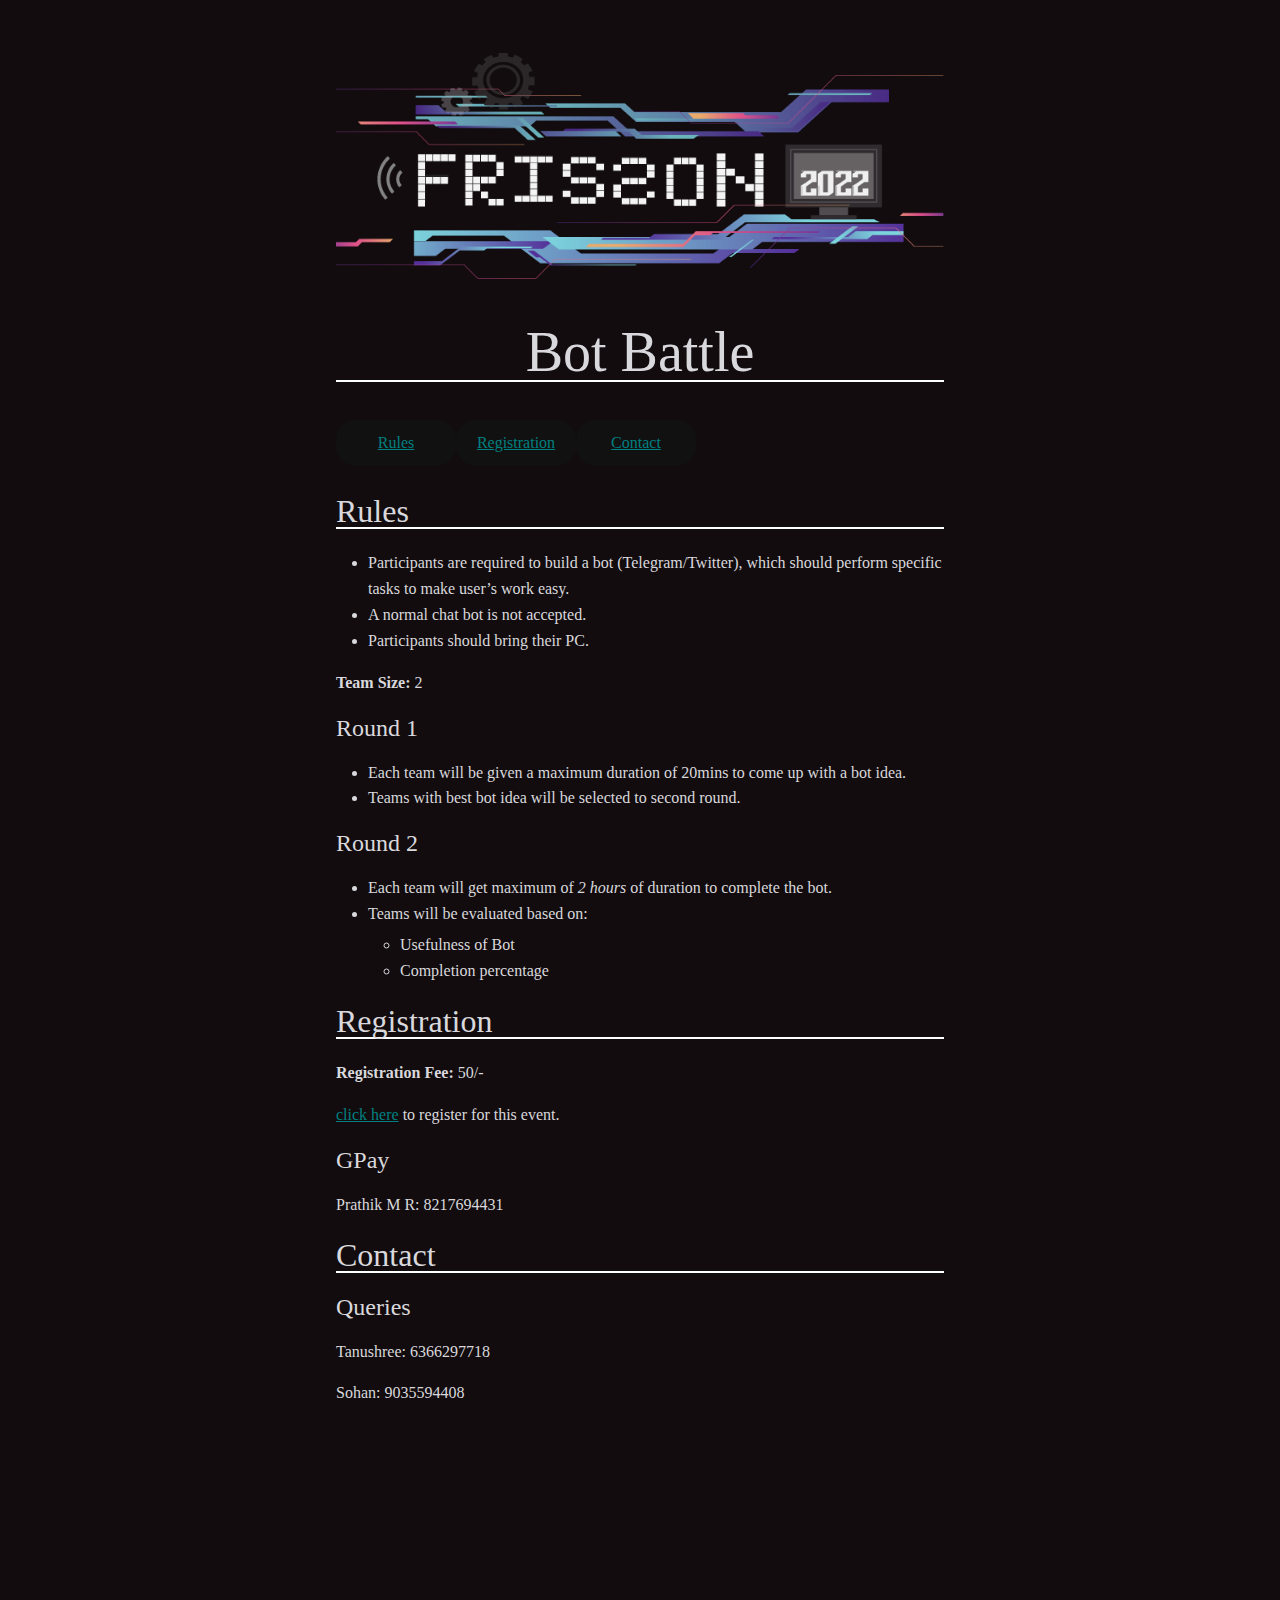
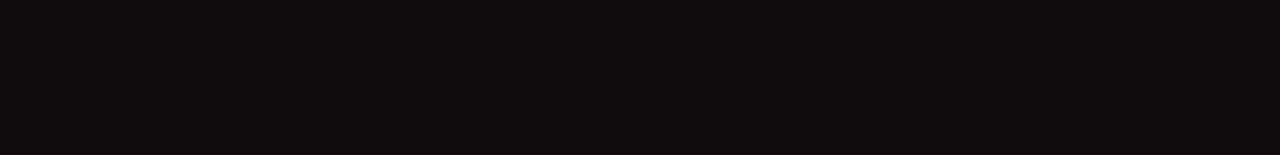
<file: botfather.html>
<!DOCTYPE html>
<html xmlns="http://www.w3.org/1999/xhtml" lang="" xml:lang="">
<head>
  <meta charset="utf-8" />
  <meta name="generator" content="pandoc" />
  <meta name="viewport" content="width=device-width, initial-scale=1.0, user-scalable=yes" />
  <title>Bot Battle</title>
  <style>
    code{white-space: pre-wrap;}
    span.smallcaps{font-variant: small-caps;}
    span.underline{text-decoration: underline;}
    div.column{display: inline-block; vertical-align: top; width: 50%;}
    div.hanging-indent{margin-left: 1.5em; text-indent: -1.5em;}
    ul.task-list{list-style: none;}
    .display.math{display: block; text-align: center; margin: 0.5rem auto;}
  </style>
  <link rel="stylesheet" href="style.css" />
  
  <!--[if lt IE 9]>
    <script src="//cdnjs.cloudflare.com/ajax/libs/html5shiv/3.7.3/html5shiv-printshiv.min.js"></script>
  <![endif]-->
</head>
<body>
<header id="title-block-header">
<img class="ifrisson" src="ff4.png" alt="frisson logo">
<h1 class="title">Bot Battle</h1>
</header>
<nav id="TOC" role="doc-toc">
<ul>
<li><a href="#rules" id="toc-rules">Rules</a>
<ul>
<li><a href="#round-1" id="toc-round-1">Round 1</a></li>
<li><a href="#round-2" id="toc-round-2">Round 2</a></li>
</ul></li>
<li><a href="#registration" id="toc-registration">Registration</a>
<ul>
<li><a href="#gpay" id="toc-gpay">GPay</a></li>
</ul></li>
<li><a href="#contact" id="toc-contact">Contact</a>
<ul>
<li><a href="#queries" id="toc-queries">Queries</a></li>
</ul></li>
</ul>
</nav>
<h1 id="rules">Rules</h1>
<ul>
<li>Participants are required to build a bot (Telegram/Twitter), which
should perform specific tasks to make user’s work easy.</li>
<li>A normal chat bot is not accepted.</li>
<li>Participants should bring their PC.</li>
</ul>
<p><strong>Team Size:</strong> 2</p>
<h2 id="round-1">Round 1</h2>
<ul>
<li>Each team will be given a maximum duration of 20mins to come up with
a bot idea.</li>
<li>Teams with best bot idea will be selected to second round.</li>
</ul>
<h2 id="round-2">Round 2</h2>
<ul>
<li>Each team will get maximum of <em>2 hours</em> of duration to
complete the bot.</li>
<li>Teams will be evaluated based on:
<ul>
<li>Usefulness of Bot</li>
<li>Completion percentage</li>
</ul></li>
</ul>
<h1 id="registration">Registration</h1>
<p><strong>Registration Fee:</strong> 50/-</p>
<p><a
href="https://docs.google.com/forms/d/1Tvl_H0wyF1gyoJTasoBa4IK9Eft-YXL8dRPvImqr6ws/edit?usp=drivesdk">click
here</a> to register for this event.</p>
<h2 id="gpay">GPay</h2>
<p>Prathik M R: 8217694431</p>
<h1 id="contact">Contact</h1>
<h2 id="queries">Queries</h2>
<p>Tanushree: 6366297718</p>
<p>Sohan: 9035594408</p>
</body>
</html>
</file>
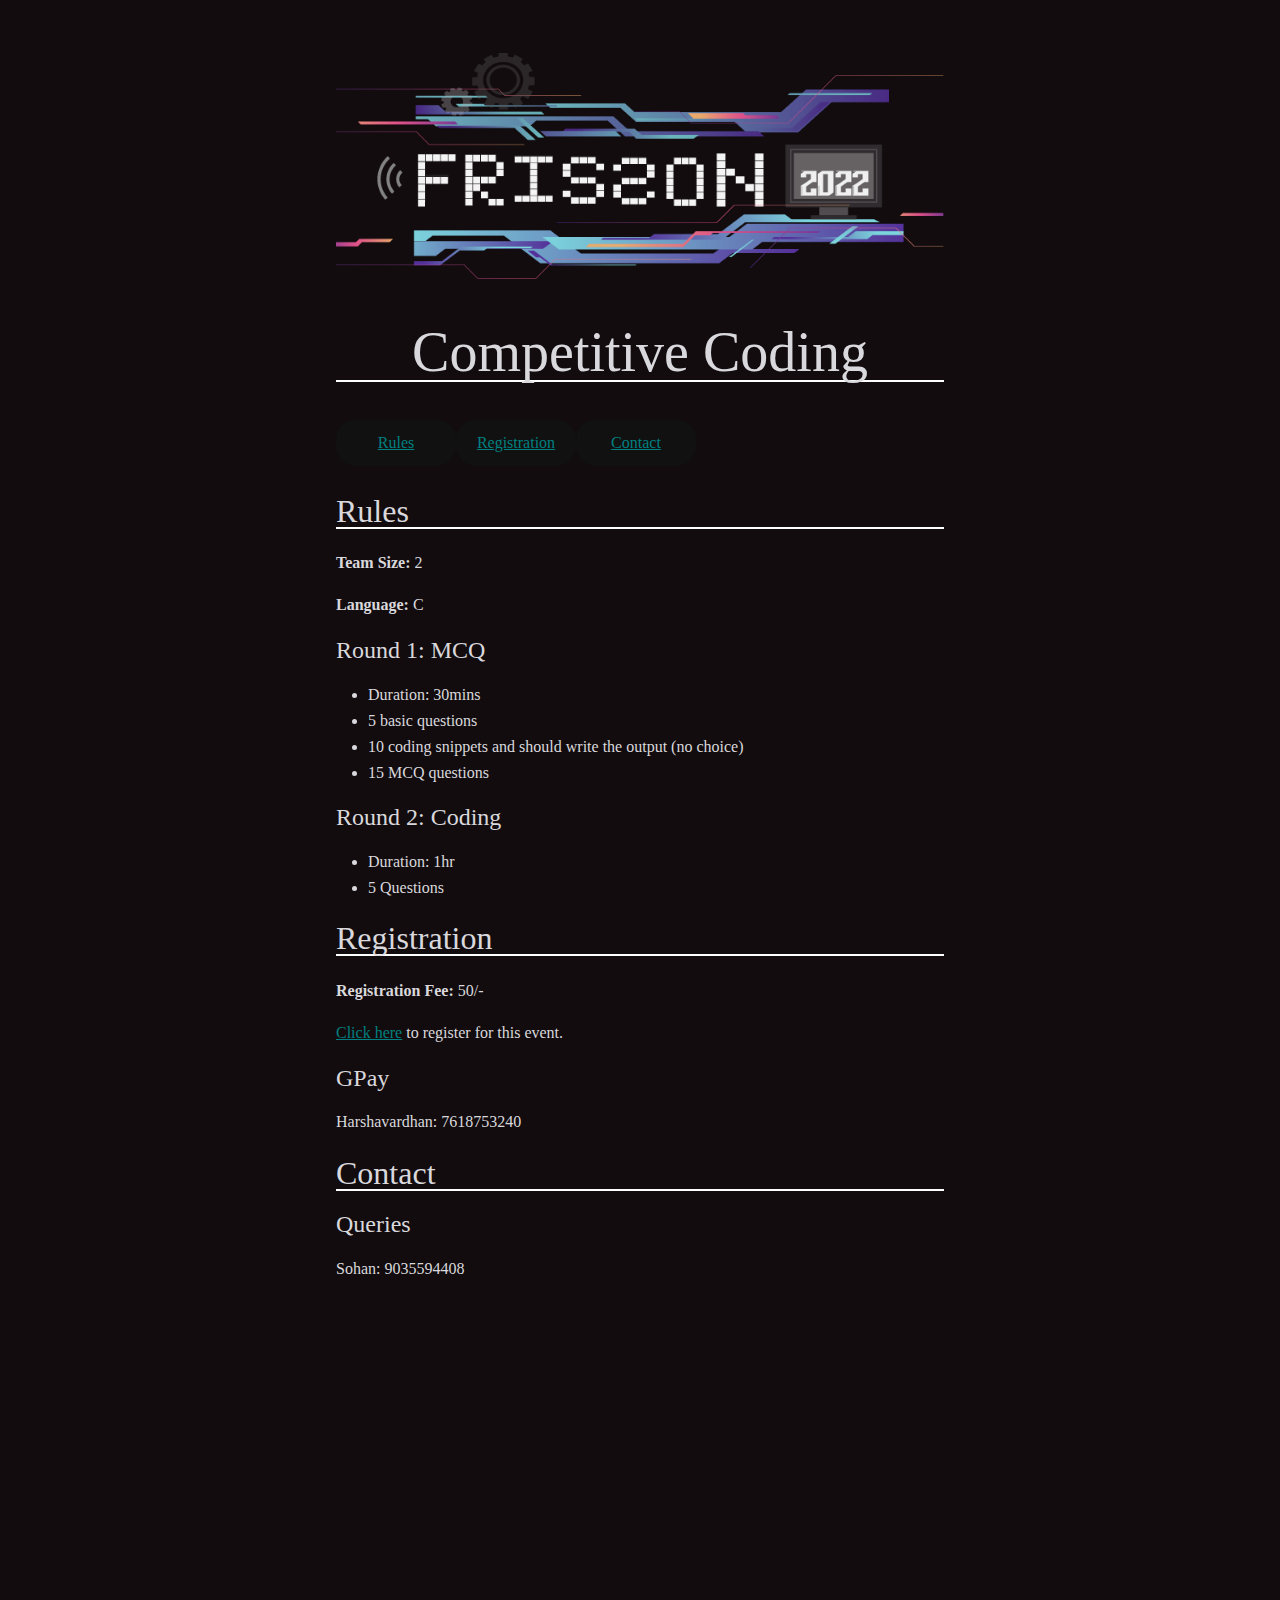
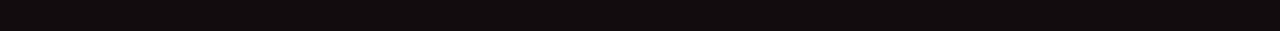
<file: competitive.html>
<!DOCTYPE html>
<html xmlns="http://www.w3.org/1999/xhtml" lang="" xml:lang="">
<head>
  <meta charset="utf-8" />
  <meta name="generator" content="pandoc" />
  <meta name="viewport" content="width=device-width, initial-scale=1.0, user-scalable=yes" />
  <title>Competitive Coding</title>
  <style>
    code{white-space: pre-wrap;}
    span.smallcaps{font-variant: small-caps;}
    span.underline{text-decoration: underline;}
    div.column{display: inline-block; vertical-align: top; width: 50%;}
    div.hanging-indent{margin-left: 1.5em; text-indent: -1.5em;}
    ul.task-list{list-style: none;}
    .display.math{display: block; text-align: center; margin: 0.5rem auto;}
  </style>
  <link rel="stylesheet" href="style.css" />
  
  <!--[if lt IE 9]>
    <script src="//cdnjs.cloudflare.com/ajax/libs/html5shiv/3.7.3/html5shiv-printshiv.min.js"></script>
  <![endif]-->
</head>
<body>
<header id="title-block-header">
<img class="ifrisson" src="ff4.png" alt="frisson logo">
<h1 class="title">Competitive Coding</h1>
</header>
<nav id="TOC" role="doc-toc">
<ul>
<li><a href="#rules" id="toc-rules">Rules</a>
<ul>
<li><a href="#round-1-mcq" id="toc-round-1-mcq">Round 1: MCQ</a></li>
<li><a href="#round-2-coding" id="toc-round-2-coding">Round 2:
Coding</a></li>
</ul></li>
<li><a href="#registration" id="toc-registration">Registration</a>
<ul>
<li><a href="#gpay" id="toc-gpay">GPay</a></li>
</ul></li>
<li><a href="#contact" id="toc-contact">Contact</a>
<ul>
<li><a href="#queries" id="toc-queries">Queries</a></li>
</ul></li>
</ul>
</nav>
<h1 id="rules">Rules</h1>
<p><strong>Team Size:</strong> 2</p>
<p><strong>Language:</strong> C</p>
<h2 id="round-1-mcq">Round 1: MCQ</h2>
<ul>
<li>Duration: 30mins</li>
<li>5 basic questions</li>
<li>10 coding snippets and should write the output (no choice)</li>
<li>15 MCQ questions</li>
</ul>
<h2 id="round-2-coding">Round 2: Coding</h2>
<ul>
<li>Duration: 1hr</li>
<li>5 Questions</li>
</ul>
<h1 id="registration">Registration</h1>
<p><strong>Registration Fee:</strong> 50/-</p>
<p><a href="https://forms.gle/pTQuBAjg9bE2SGv39">Click here</a> to
register for this event.</p>
<h2 id="gpay">GPay</h2>
<p>Harshavardhan: 7618753240</p>
<h1 id="contact">Contact</h1>
<h2 id="queries">Queries</h2>
<p>Sohan: 9035594408</p>
</body>
</html>
</file>
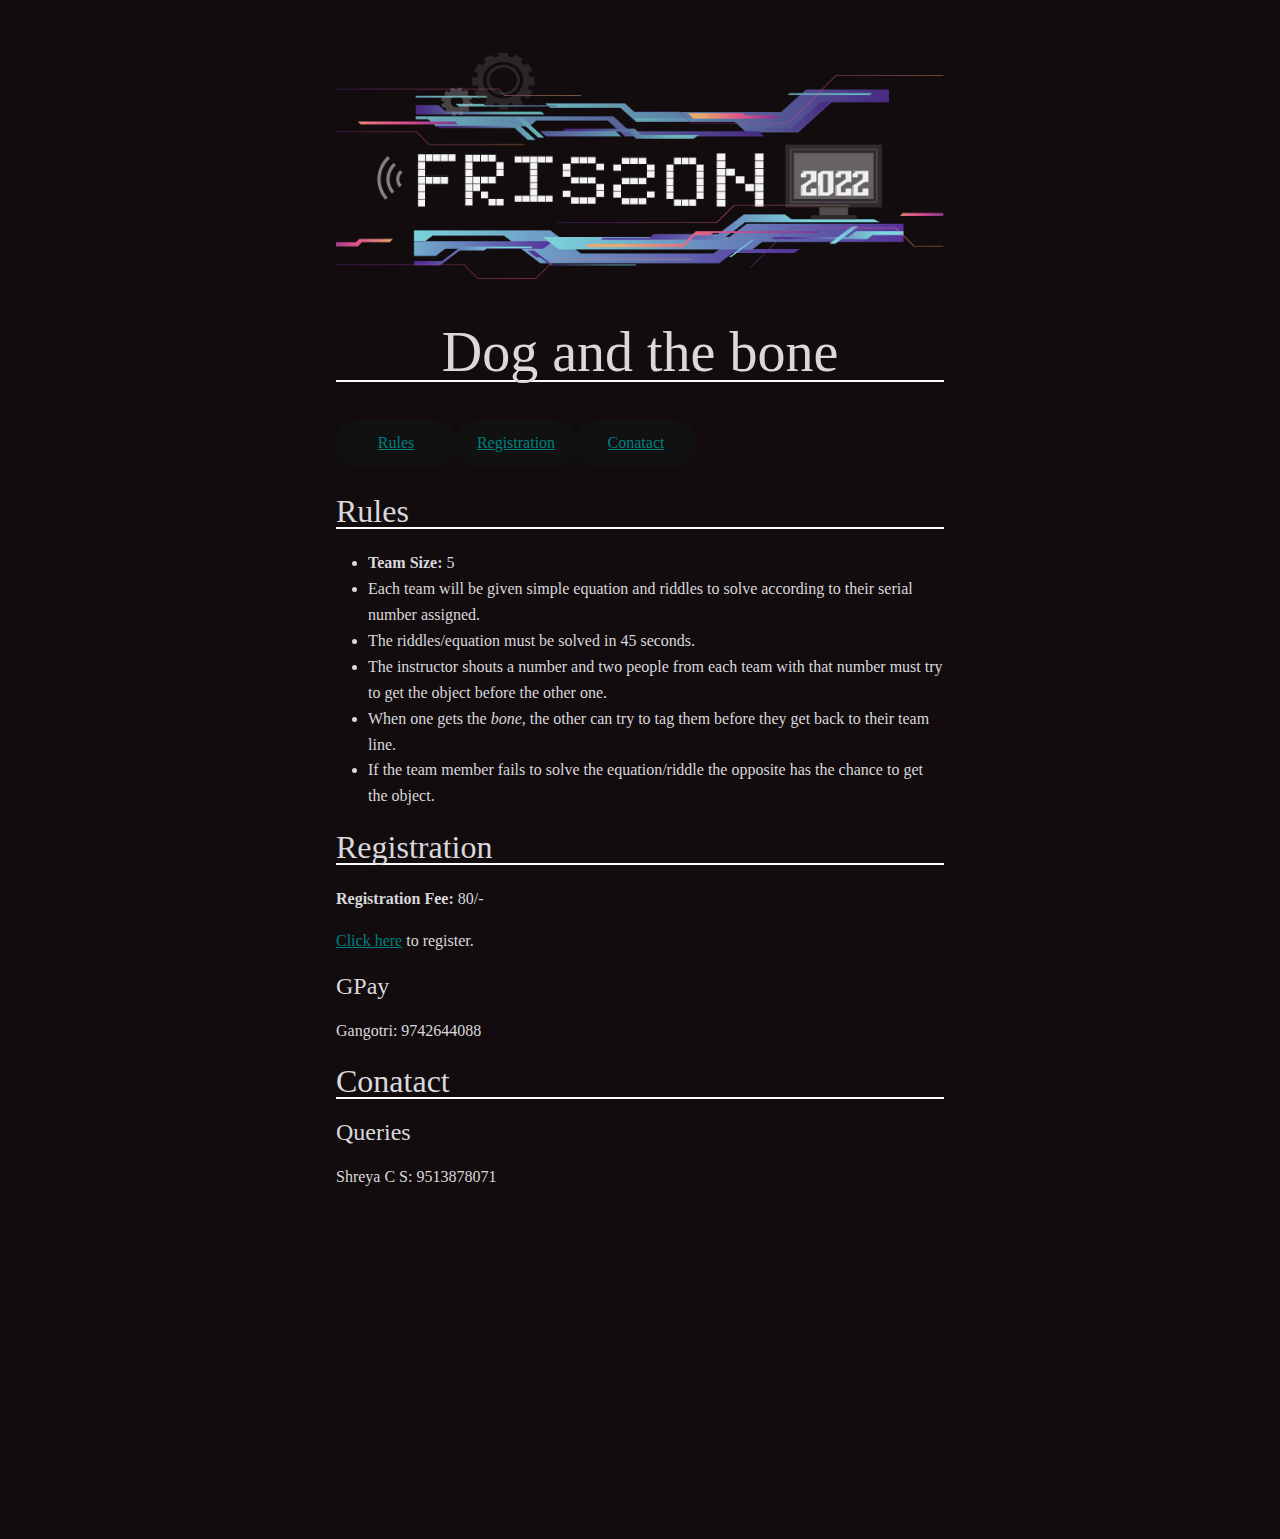
<file: dog.html>
<!DOCTYPE html>
<html xmlns="http://www.w3.org/1999/xhtml" lang="" xml:lang="">
<head>
  <meta charset="utf-8" />
  <meta name="generator" content="pandoc" />
  <meta name="viewport" content="width=device-width, initial-scale=1.0, user-scalable=yes" />
  <title>Dog and the bone</title>
  <style>
    code{white-space: pre-wrap;}
    span.smallcaps{font-variant: small-caps;}
    span.underline{text-decoration: underline;}
    div.column{display: inline-block; vertical-align: top; width: 50%;}
    div.hanging-indent{margin-left: 1.5em; text-indent: -1.5em;}
    ul.task-list{list-style: none;}
    .display.math{display: block; text-align: center; margin: 0.5rem auto;}
  </style>
  <link rel="stylesheet" href="style.css" />
  
  <!--[if lt IE 9]>
    <script src="//cdnjs.cloudflare.com/ajax/libs/html5shiv/3.7.3/html5shiv-printshiv.min.js"></script>
  <![endif]-->
</head>
<body>
<header id="title-block-header">
<img class="ifrisson" src="ff4.png" alt="frisson logo">
<h1 class="title">Dog and the bone</h1>
</header>
<nav id="TOC" role="doc-toc">
<ul>
<li><a href="#rules" id="toc-rules">Rules</a></li>
<li><a href="#registration" id="toc-registration">Registration</a>
<ul>
<li><a href="#gpay" id="toc-gpay">GPay</a></li>
</ul></li>
<li><a href="#conatact" id="toc-conatact">Conatact</a>
<ul>
<li><a href="#queries" id="toc-queries">Queries</a></li>
</ul></li>
</ul>
</nav>
<h1 id="rules">Rules</h1>
<ul>
<li><strong>Team Size:</strong> 5</li>
<li>Each team will be given simple equation and riddles to solve
according to their serial number assigned.</li>
<li>The riddles/equation must be solved in 45 seconds.</li>
<li>The instructor shouts a number and two people from each team with
that number must try to get the object before the other one.</li>
<li>When one gets the <em>bone</em>, the other can try to tag them
before they get back to their team line.</li>
<li>If the team member fails to solve the equation/riddle the opposite
has the chance to get the object.</li>
</ul>
<h1 id="registration">Registration</h1>
<p><strong>Registration Fee:</strong> 80/-</p>
<p><a href="https://forms.gle/76huqpKVf1UUZmF29">Click here</a> to
register.</p>
<h2 id="gpay">GPay</h2>
<p>Gangotri: 9742644088</p>
<h1 id="conatact">Conatact</h1>
<h2 id="queries">Queries</h2>
<p>Shreya C S: 9513878071</p>
</body>
</html>
</file>
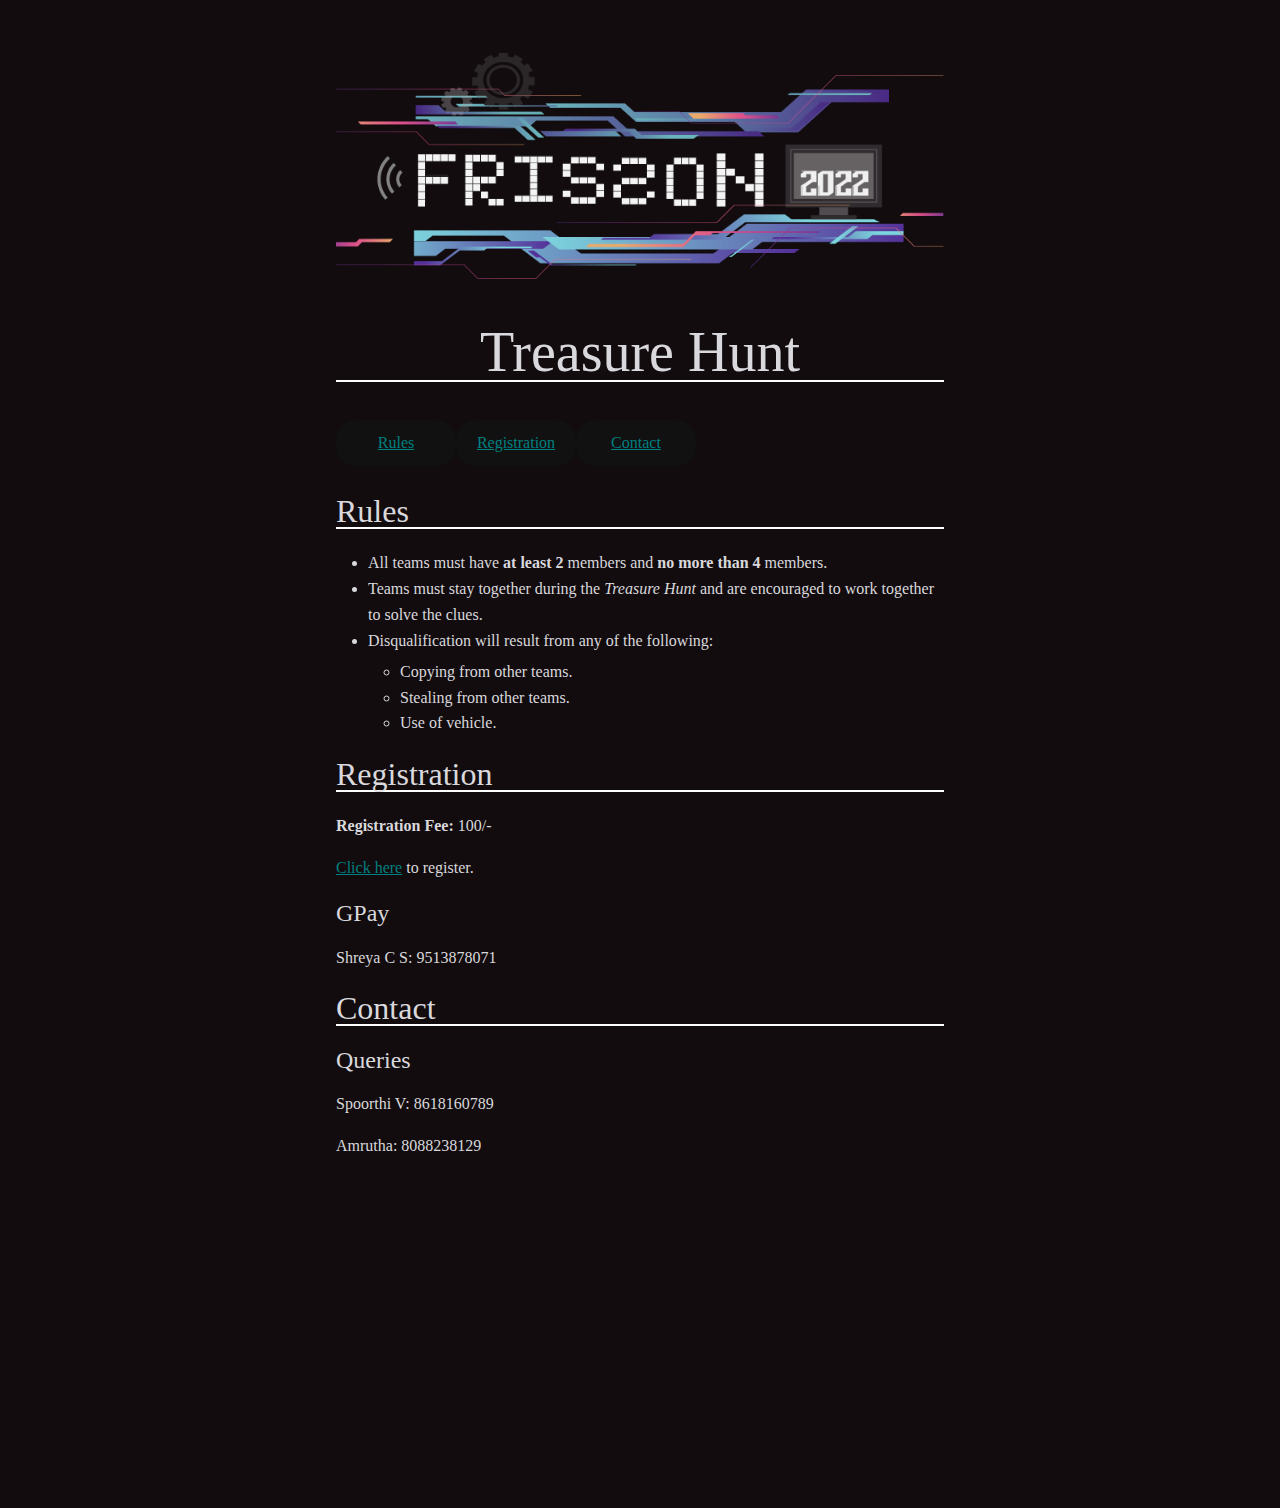
<file: hunt.html>
<!DOCTYPE html>
<html xmlns="http://www.w3.org/1999/xhtml" lang="" xml:lang="">
<head>
  <meta charset="utf-8" />
  <meta name="generator" content="pandoc" />
  <meta name="viewport" content="width=device-width, initial-scale=1.0, user-scalable=yes" />
  <title>Treasure Hunt</title>
  <style>
    code{white-space: pre-wrap;}
    span.smallcaps{font-variant: small-caps;}
    span.underline{text-decoration: underline;}
    div.column{display: inline-block; vertical-align: top; width: 50%;}
    div.hanging-indent{margin-left: 1.5em; text-indent: -1.5em;}
    ul.task-list{list-style: none;}
    .display.math{display: block; text-align: center; margin: 0.5rem auto;}
  </style>
  <link rel="stylesheet" href="style.css" />
  
  <!--[if lt IE 9]>
    <script src="//cdnjs.cloudflare.com/ajax/libs/html5shiv/3.7.3/html5shiv-printshiv.min.js"></script>
  <![endif]-->
</head>
<body>
<header id="title-block-header">
<img class="ifrisson" src="ff4.png" alt="frisson logo">
<h1 class="title">Treasure Hunt</h1>
</header>
<nav id="TOC" role="doc-toc">
<ul>
<li><a href="#rules" id="toc-rules">Rules</a></li>
<li><a href="#registration" id="toc-registration">Registration</a>
<ul>
<li><a href="#gpay" id="toc-gpay">GPay</a></li>
</ul></li>
<li><a href="#contact" id="toc-contact">Contact</a>
<ul>
<li><a href="#queries" id="toc-queries">Queries</a></li>
</ul></li>
</ul>
</nav>
<h1 id="rules">Rules</h1>
<ul>
<li>All teams must have <strong>at least 2</strong> members and
<strong>no more than 4</strong> members.</li>
<li>Teams must stay together during the <em>Treasure Hunt</em> and are
encouraged to work together to solve the clues.</li>
<li>Disqualification will result from any of the following:
<ul>
<li>Copying from other teams.</li>
<li>Stealing from other teams.</li>
<li>Use of vehicle.</li>
</ul></li>
</ul>
<h1 id="registration">Registration</h1>
<p><strong>Registration Fee:</strong> 100/-</p>
<p><a href="https://forms.gle/3dFe6DGffFFEDpSK7">Click here</a> to
register.</p>
<h2 id="gpay">GPay</h2>
<p>Shreya C S: 9513878071</p>
<h1 id="contact">Contact</h1>
<h2 id="queries">Queries</h2>
<p>Spoorthi V: 8618160789</p>
<p>Amrutha: 8088238129</p>
</body>
</html>
</file>
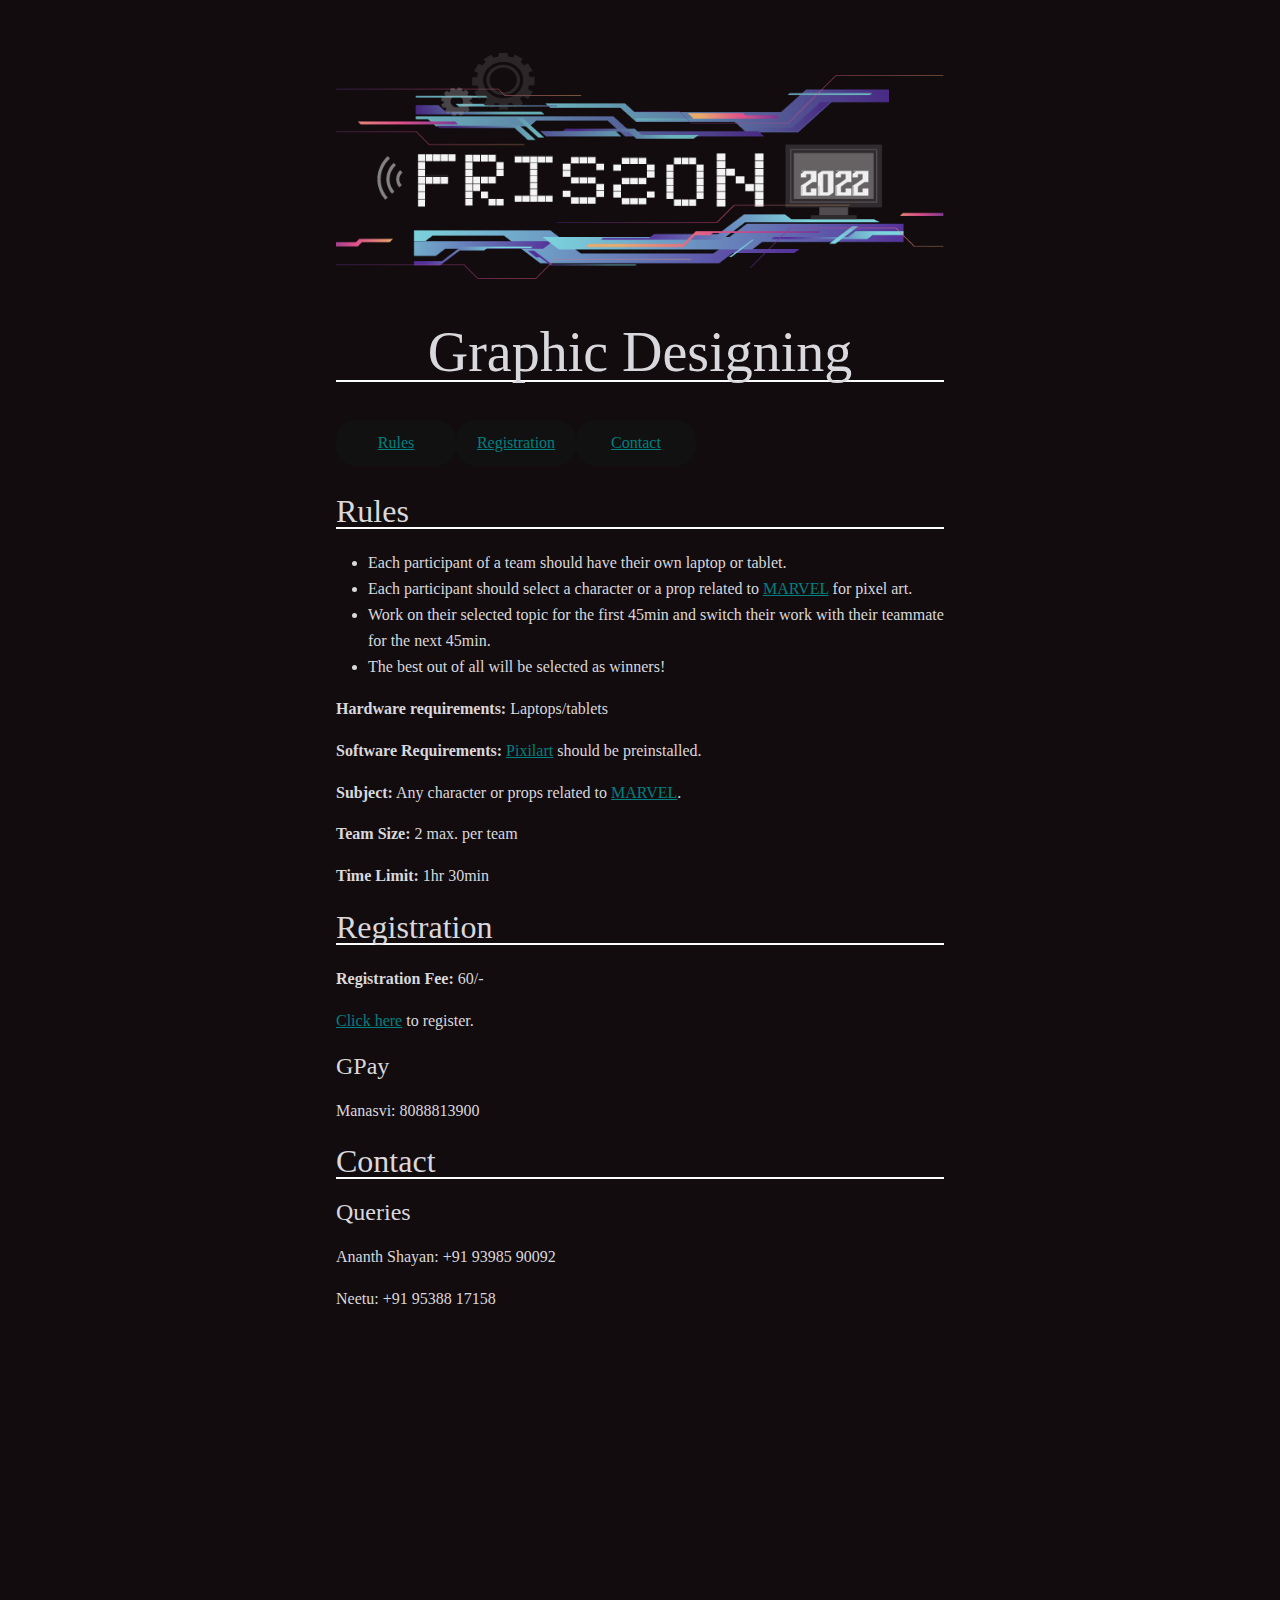
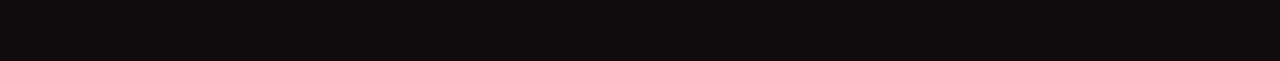
<file: pixel.html>
<!DOCTYPE html>
<html xmlns="http://www.w3.org/1999/xhtml" lang="" xml:lang="">
<head>
  <meta charset="utf-8" />
  <meta name="generator" content="pandoc" />
  <meta name="viewport" content="width=device-width, initial-scale=1.0, user-scalable=yes" />
  <title>Graphic Designing</title>
  <style>
    code{white-space: pre-wrap;}
    span.smallcaps{font-variant: small-caps;}
    span.underline{text-decoration: underline;}
    div.column{display: inline-block; vertical-align: top; width: 50%;}
    div.hanging-indent{margin-left: 1.5em; text-indent: -1.5em;}
    ul.task-list{list-style: none;}
    .display.math{display: block; text-align: center; margin: 0.5rem auto;}
  </style>
  <link rel="stylesheet" href="style.css" />
  
  <!--[if lt IE 9]>
    <script src="//cdnjs.cloudflare.com/ajax/libs/html5shiv/3.7.3/html5shiv-printshiv.min.js"></script>
  <![endif]-->
</head>
<body>
<header id="title-block-header">
<img class="ifrisson" src="ff4.png" alt="frisson logo">
<h1 class="title">Graphic Designing</h1>
</header>
<nav id="TOC" role="doc-toc">
<ul>
<li><a href="#rules" id="toc-rules">Rules</a></li>
<li><a href="#registration" id="toc-registration">Registration</a>
<ul>
<li><a href="#gpay" id="toc-gpay">GPay</a></li>
</ul></li>
<li><a href="#contact" id="toc-contact">Contact</a>
<ul>
<li><a href="#queries" id="toc-queries">Queries</a></li>
</ul></li>
</ul>
</nav>
<h1 id="rules">Rules</h1>
<ul>
<li>Each participant of a team should have their own laptop or
tablet.</li>
<li>Each participant should select a character or a prop related to <a
href="https://www.marvel.com/">MARVEL</a> for pixel art.</li>
<li>Work on their selected topic for the first 45min and switch their
work with their teammate for the next 45min.</li>
<li>The best out of all will be selected as winners!</li>
</ul>
<p><strong>Hardware requirements:</strong> Laptops/tablets</p>
<p><strong>Software Requirements:</strong> <a
href="https://pixilart.com/">Pixilart</a> should be preinstalled.</p>
<p><strong>Subject:</strong> Any character or props related to <a
href="https://www.marvel.com/">MARVEL</a>.</p>
<p><strong>Team Size:</strong> 2 max. per team</p>
<p><strong>Time Limit:</strong> 1hr 30min</p>
<h1 id="registration">Registration</h1>
<p><strong>Registration Fee:</strong> 60/-</p>
<p><a href="https://forms.gle/HvM8fkCkhk9wFNjq5">Click here</a> to
register.</p>
<h2 id="gpay">GPay</h2>
<p>Manasvi: 8088813900</p>
<h1 id="contact">Contact</h1>
<h2 id="queries">Queries</h2>
<p>Ananth Shayan: +91 93985 90092</p>
<p>Neetu: +91 95388 17158</p>
</body>
</html>
</file>
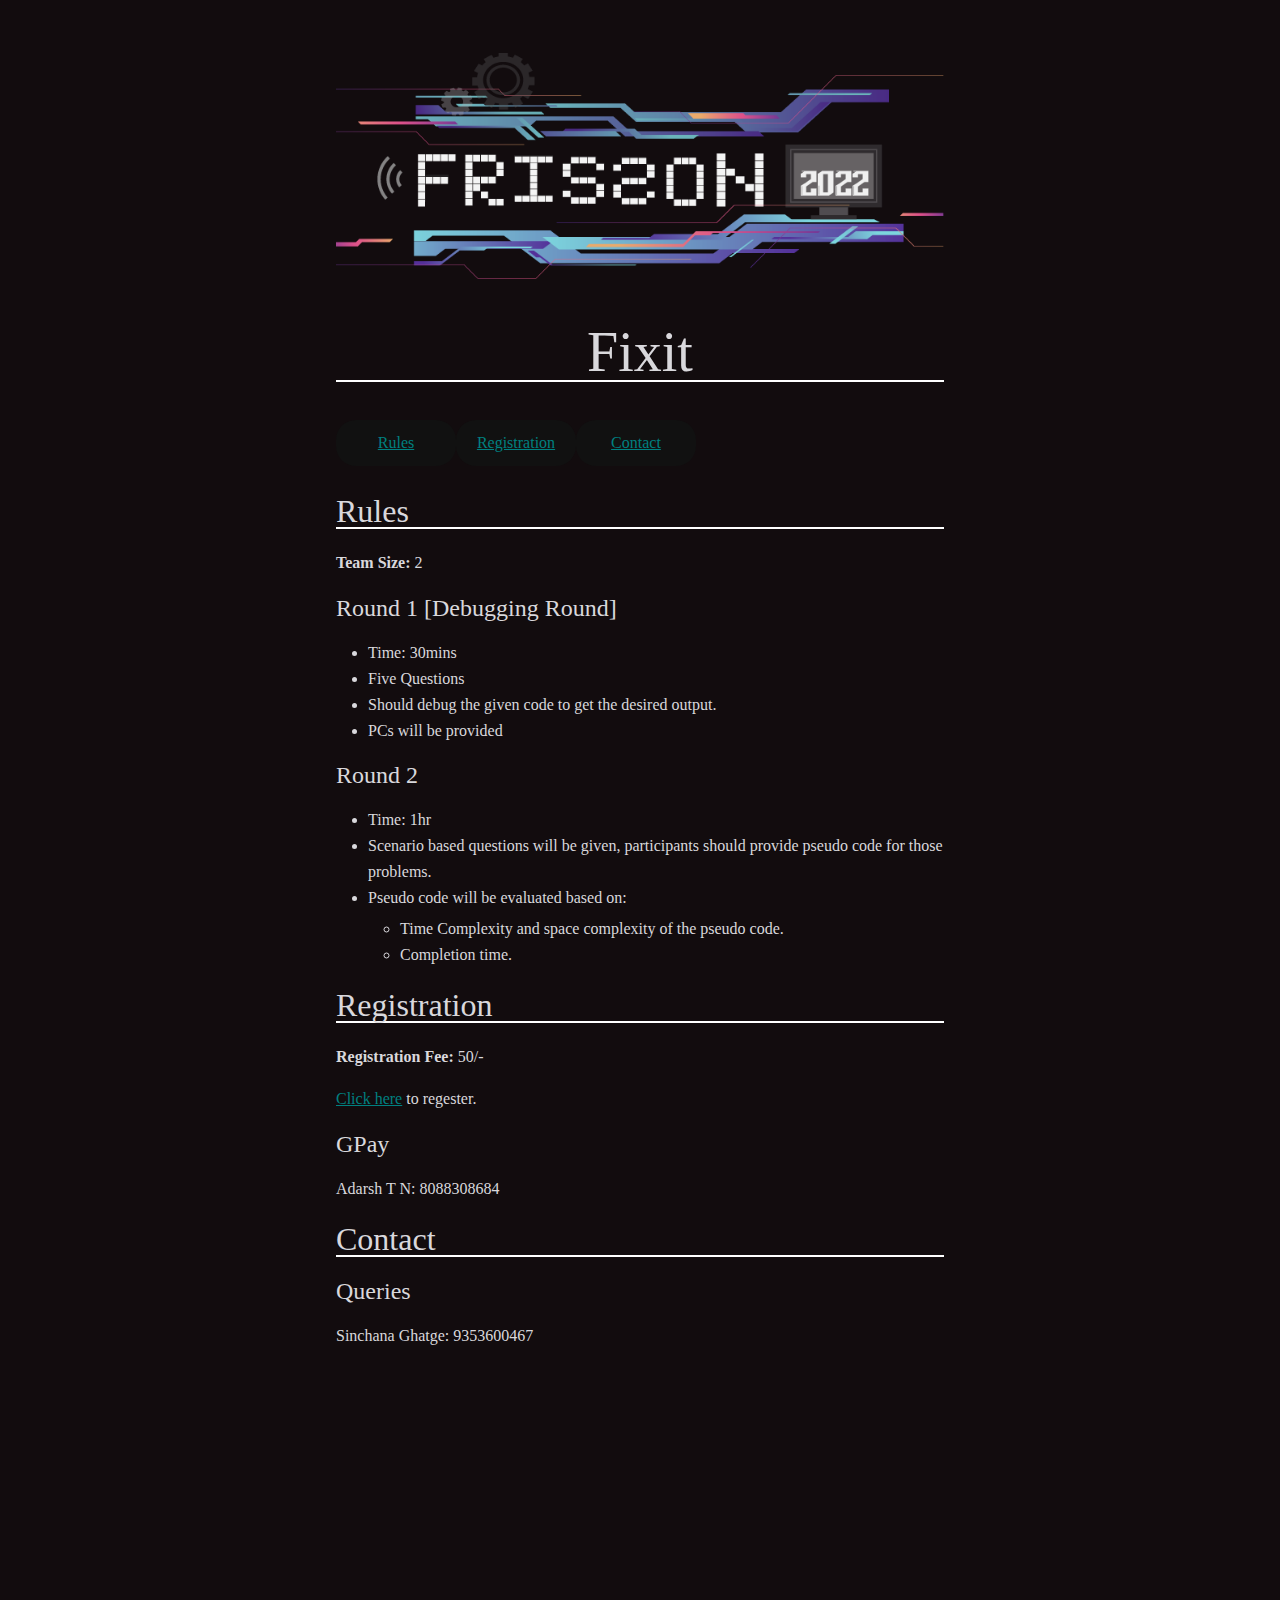
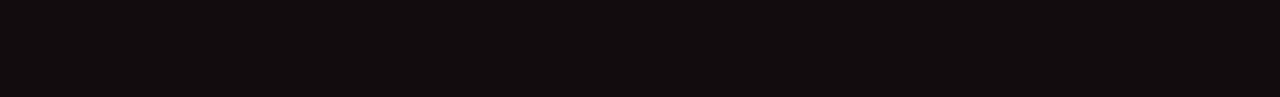
<file: ps.html>
<!DOCTYPE html>
<html xmlns="http://www.w3.org/1999/xhtml" lang="" xml:lang="">
<head>
  <meta charset="utf-8" />
  <meta name="generator" content="pandoc" />
  <meta name="viewport" content="width=device-width, initial-scale=1.0, user-scalable=yes" />
  <title>Fixit</title>
  <style>
    code{white-space: pre-wrap;}
    span.smallcaps{font-variant: small-caps;}
    span.underline{text-decoration: underline;}
    div.column{display: inline-block; vertical-align: top; width: 50%;}
    div.hanging-indent{margin-left: 1.5em; text-indent: -1.5em;}
    ul.task-list{list-style: none;}
    .display.math{display: block; text-align: center; margin: 0.5rem auto;}
  </style>
  <link rel="stylesheet" href="style.css" />

  <!--[if lt IE 9]>
    <script src="//cdnjs.cloudflare.com/ajax/libs/html5shiv/3.7.3/html5shiv-printshiv.min.js"></script>
  <![endif]-->
</head>
<body>
<header id="title-block-header">
<img class="ifrisson" src="ff4.png" alt="frisson logo">
<h1 class="title">Fixit</h1>
</header>
<nav id="TOC" role="doc-toc">
<ul>
<li><a href="#rules" id="toc-rules">Rules</a>
<ul>
<li><a href="#round-1-debugging-round"
id="toc-round-1-debugging-round">Round 1 [Debugging Round]</a></li>
<li><a href="#round-2" id="toc-round-2">Round 2</a></li>
</ul></li>
<li><a href="#registration" id="toc-registration">Registration</a>
<ul>
<li><a href="#gpay" id="toc-gpay">GPay</a></li>
</ul></li>
<li><a href="#contact" id="toc-contact">Contact</a>
<ul>
<li><a href="#queries" id="toc-queries">Queries</a></li>
</ul></li>
</ul>
</nav>
<h1 id="rules">Rules</h1>
<p><strong>Team Size:</strong> 2</p>
<h2 id="round-1-debugging-round">Round 1 [Debugging Round]</h2>
<ul>
<li>Time: 30mins</li>
<li>Five Questions</li>
<li>Should debug the given code to get the desired output.</li>
<li>PCs will be provided</li>
</ul>
<h2 id="round-2">Round 2</h2>
<ul>
<li>Time: 1hr</li>
<li>Scenario based questions will be given, participants should provide
pseudo code for those problems.</li>
<li>Pseudo code will be evaluated based on:
<ul>
<li>Time Complexity and space complexity of the pseudo code.</li>
<li>Completion time.</li>
</ul></li>
</ul>
<h1 id="registration">Registration</h1>
<p><strong>Registration Fee:</strong> 50/-</p>
<p><a href="https://forms.gle/X2AXYH6HUZ9Z117p9">Click here</a> to
regester.</p>
<h2 id="gpay">GPay</h2>
<p>Adarsh T N: 8088308684</p>
<h1 id="contact">Contact</h1>
<h2 id="queries">Queries</h2>
<p>Sinchana Ghatge: 9353600467</p>
</body>
</html>
</file>
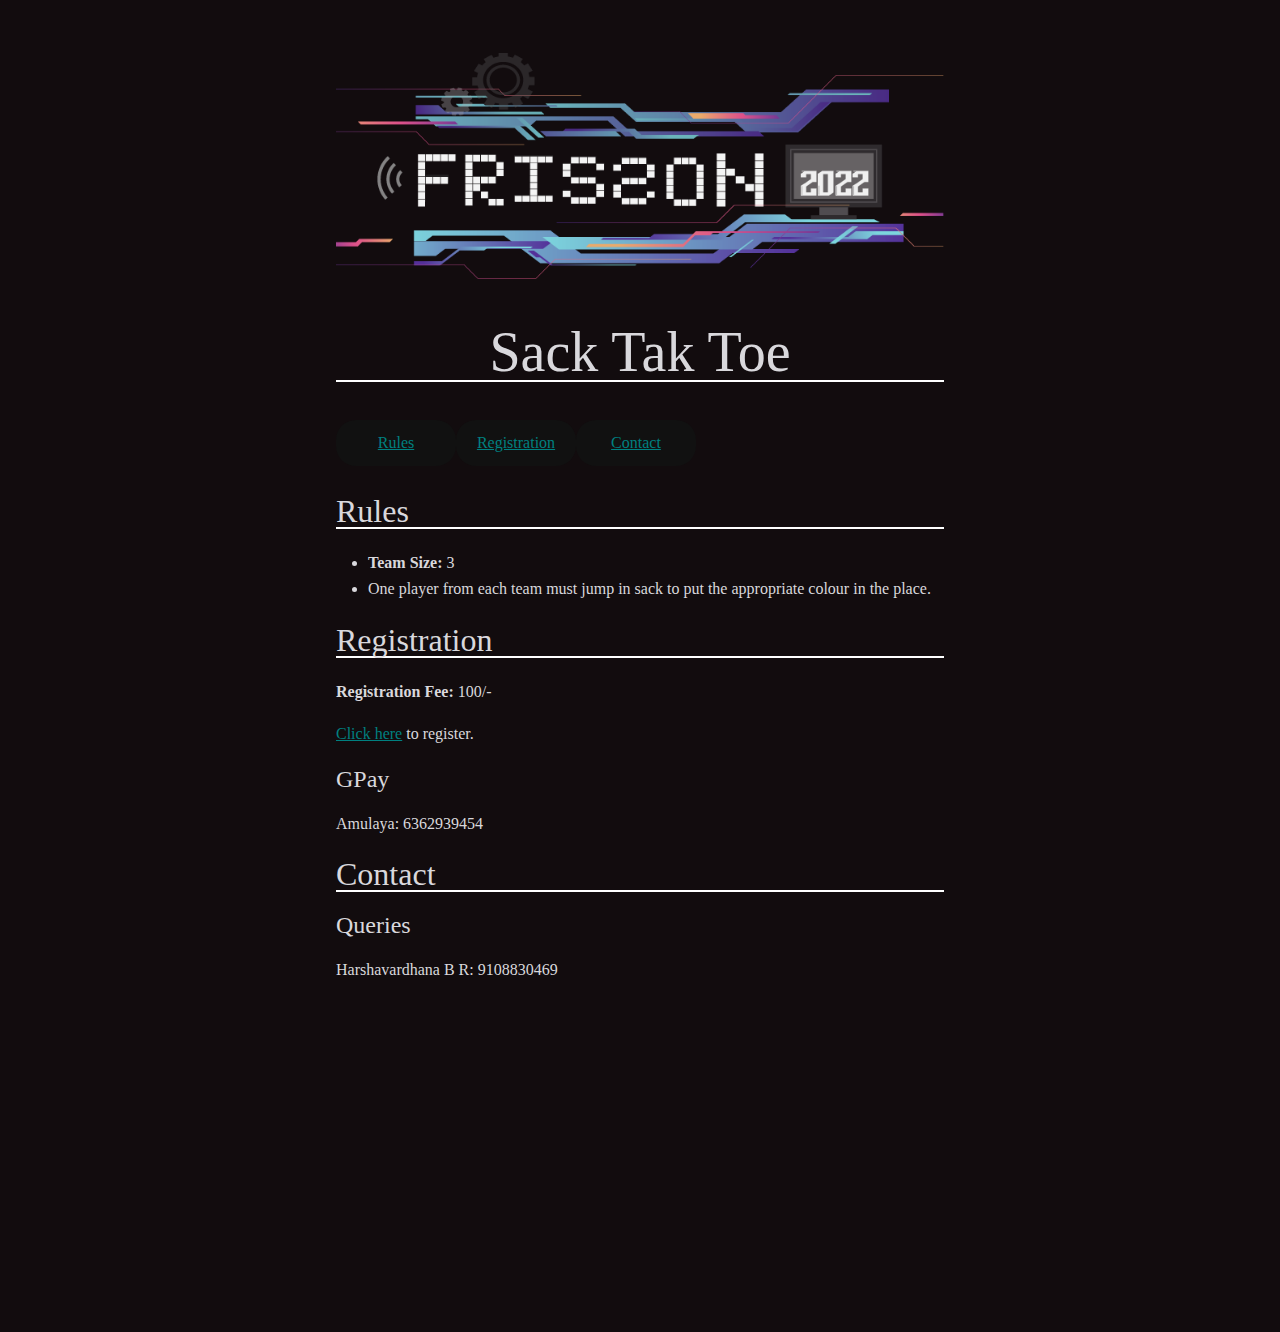
<file: sack.html>
<!DOCTYPE html>
<html xmlns="http://www.w3.org/1999/xhtml" lang="" xml:lang="">
<head>
  <meta charset="utf-8" />
  <meta name="generator" content="pandoc" />
  <meta name="viewport" content="width=device-width, initial-scale=1.0, user-scalable=yes" />
  <title>Sack Tak Toe</title>
  <style>
    code{white-space: pre-wrap;}
    span.smallcaps{font-variant: small-caps;}
    span.underline{text-decoration: underline;}
    div.column{display: inline-block; vertical-align: top; width: 50%;}
    div.hanging-indent{margin-left: 1.5em; text-indent: -1.5em;}
    ul.task-list{list-style: none;}
    .display.math{display: block; text-align: center; margin: 0.5rem auto;}
  </style>
  <link rel="stylesheet" href="style.css" />

  <!--[if lt IE 9]>
    <script src="//cdnjs.cloudflare.com/ajax/libs/html5shiv/3.7.3/html5shiv-printshiv.min.js"></script>
  <![endif]-->
</head>
<body>
<header id="title-block-header">
<img class="ifrisson" src="ff4.png" alt="frisson logo">
<h1 class="title">Sack Tak Toe</h1>
</header>
<nav id="TOC" role="doc-toc">
<ul>
<li><a href="#rules" id="toc-rules">Rules</a></li>
<li><a href="#registration" id="toc-registration">Registration</a>
<ul>
<li><a href="#gpay" id="toc-gpay">GPay</a></li>
</ul></li>
<li><a href="#contact" id="toc-contact">Contact</a>
<ul>
<li><a href="#queries" id="toc-queries">Queries</a></li>
</ul></li>
</ul>
</nav>
<h1 id="rules">Rules</h1>
<ul>
<li><strong>Team Size:</strong> 3</li>
<li>One player from each team must jump in sack to put the appropriate
colour in the place.</li>
</ul>
<h1 id="registration">Registration</h1>
<p><strong>Registration Fee:</strong> 100/-</p>
<p><a
href="https://docs.google.com/forms/d/e/1FAIpQLSfZmYx_0uAD-XSIfAigV8wtXgBrzLOLHreNyrak1V8dInMXwA/viewform?usp=sf_link">Click
here</a> to register.</p>
<h2 id="gpay">GPay</h2>
<p>Amulaya: 6362939454</p>
<h1 id="contact">Contact</h1>
<h2 id="queries">Queries</h2>
<p>Harshavardhana B R: 9108830469</p>
</body>
</html>
</file>
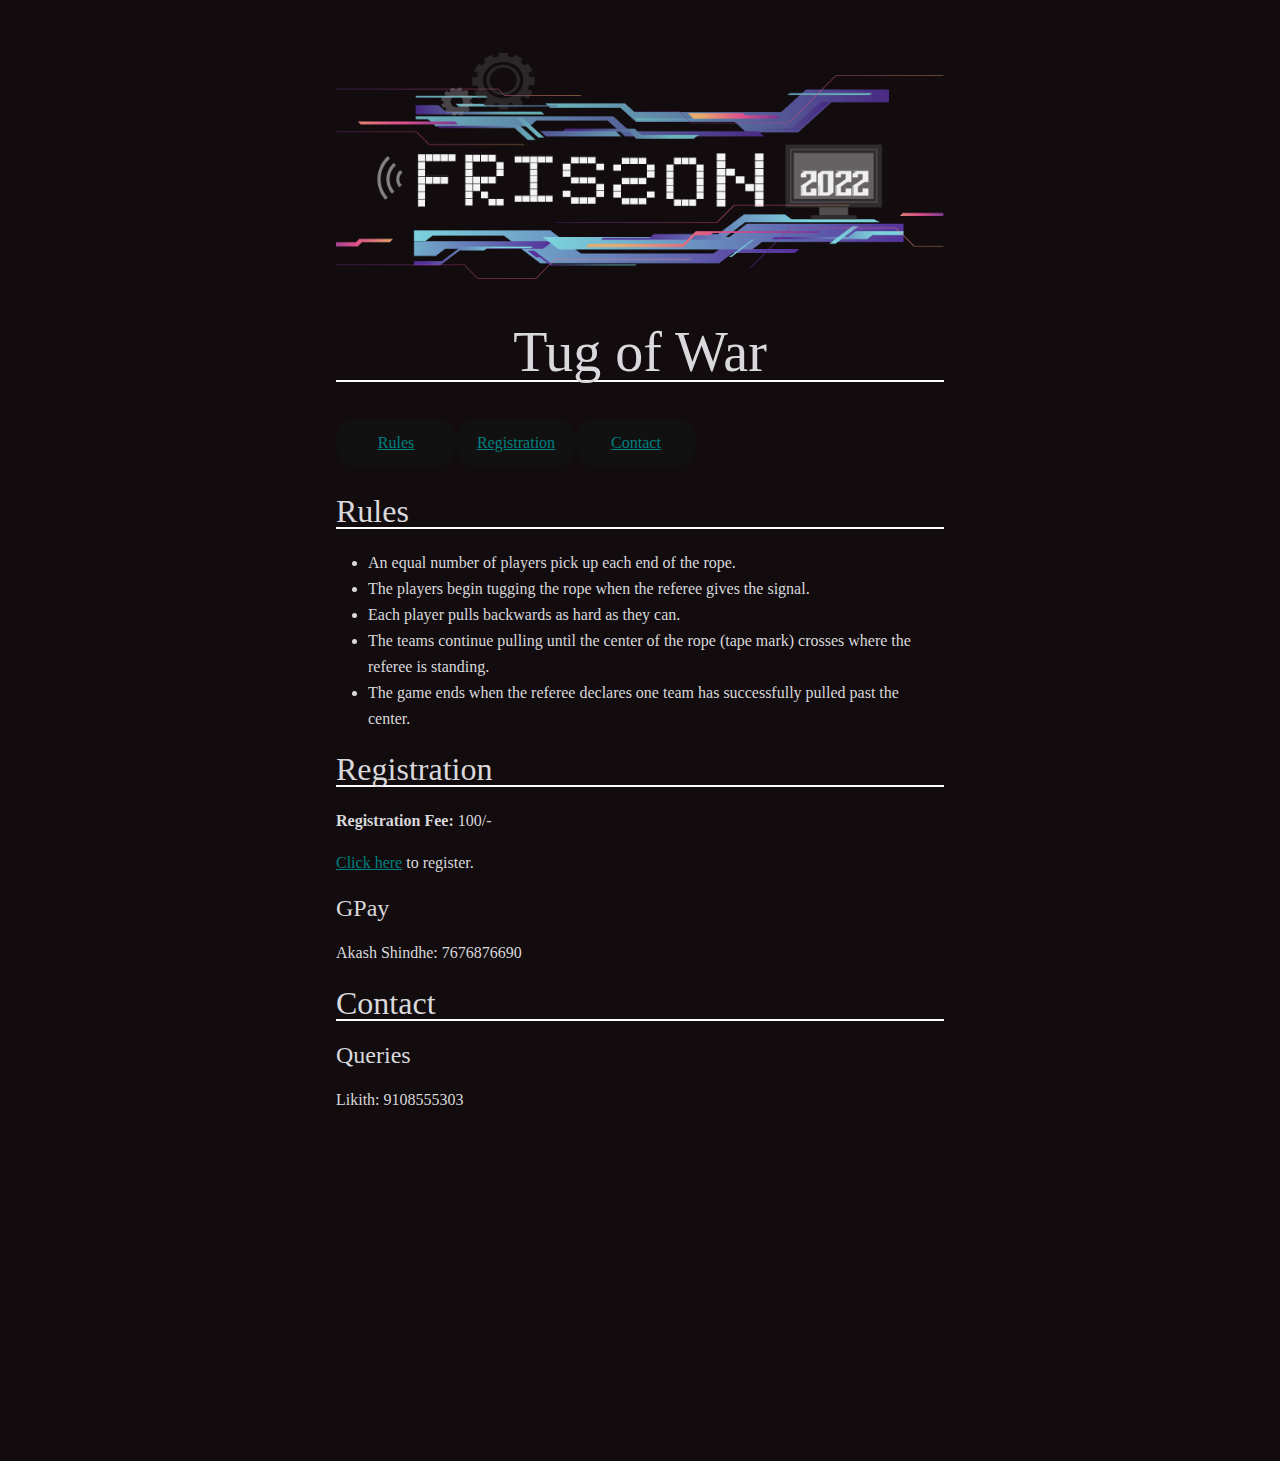
<file: tow.html>
<!DOCTYPE html>
<html xmlns="http://www.w3.org/1999/xhtml" lang="" xml:lang="">
<head>
  <meta charset="utf-8" />
  <meta name="generator" content="pandoc" />
  <meta name="viewport" content="width=device-width, initial-scale=1.0, user-scalable=yes" />
  <title>Tug of War</title>
  <style>
    code{white-space: pre-wrap;}
    span.smallcaps{font-variant: small-caps;}
    span.underline{text-decoration: underline;}
    div.column{display: inline-block; vertical-align: top; width: 50%;}
    div.hanging-indent{margin-left: 1.5em; text-indent: -1.5em;}
    ul.task-list{list-style: none;}
    .display.math{display: block; text-align: center; margin: 0.5rem auto;}
  </style>
  <link rel="stylesheet" href="style.css" />
  
  <!--[if lt IE 9]>
    <script src="//cdnjs.cloudflare.com/ajax/libs/html5shiv/3.7.3/html5shiv-printshiv.min.js"></script>
  <![endif]-->
</head>
<body>
<header id="title-block-header">
<img class="ifrisson" src="ff4.png" alt="frisson logo">
<h1 class="title">Tug of War</h1>
</header>
<nav id="TOC" role="doc-toc">
<ul>
<li><a href="#rules" id="toc-rules">Rules</a></li>
<li><a href="#registration" id="toc-registration">Registration</a>
<ul>
<li><a href="#gpay" id="toc-gpay">GPay</a></li>
</ul></li>
<li><a href="#contact" id="toc-contact">Contact</a>
<ul>
<li><a href="#queries" id="toc-queries">Queries</a></li>
</ul></li>
</ul>
</nav>
<h1 id="rules">Rules</h1>
<ul>
<li>An equal number of players pick up each end of the rope.</li>
<li>The players begin tugging the rope when the referee gives the
signal.</li>
<li>Each player pulls backwards as hard as they can.</li>
<li>The teams continue pulling until the center of the rope (tape mark)
crosses where the referee is standing.</li>
<li>The game ends when the referee declares one team has successfully
pulled past the center.</li>
</ul>
<h1 id="registration">Registration</h1>
<p><strong>Registration Fee:</strong> 100/-</p>
<p><a href="https://forms.gle/1xF8VWoYtcgFTq9u6">Click here</a> to
register.</p>
<h2 id="gpay">GPay</h2>
<p>Akash Shindhe: 7676876690</p>
<h1 id="contact">Contact</h1>
<h2 id="queries">Queries</h2>
<p>Likith: 9108555303</p>
</body>
</html>
</file>
<file: style.css>
/* Do not show subsubsections in menu: */

nav li li li {display: none !important; }

@media (max-width: 684px) {
    body {
        font-size: 1.53rem;
    }
}

@media (max-width: 382px) {
    body {
        font-size: 1.35rem;
    }
}

#ifrisson {
    width: 100%;
    height: auto;
}

nav {
	display: inline-block;
    	text-align:center;
	margin: 0px auto;
}

nav ul {
	padding: 0;
	margin: 0 auto;
}

nav a {
	padding: 10px;
	background: #111;
	border-radius: 20px;
}

nav li {
	list-style: none;
	position: relative;
	float: left;
}

nav a {
	display: block;
	width: 100px;
}

nav ul ul {
	padding: 0px;
	margin: 0px;
	position: absolute;
	display: none;
}

nav li:hover ul {
	display: block;
}

nav li:hover a {
	background-color: #222;
}

nav li:hover a:hover {
	background-color: #333;
}

html {
	margin-top: 2.5em;
	padding-bottom: 20em;
	font-size: 100%;
	overflow-y: scroll;
	-webkit-text-size-adjust: 100%;
	-ms-text-size-adjust: 100%;
}


body {
	font-family: Georgia, Palatino, 'Palatino Linotype', Times, 'Times New Roman', serif;
	font-size: 1.8rem;
	line-height: 1.618;
	padding: 13px;
	margin: auto;
	max-width: 38em;
	font-size: 16px;
	color: #d9d8dc;
	background-color: #120c0e;
}

a {
color: teal;
}

a:hover {
  color: lightblue;
}

a:active {
}

a:focus {
  outline: thin dotted;
}

*::-moz-selection {
  background: rgba(255, 255, 0, 0.3);
}

*::selection {
  background: rgba(255, 255, 0, 0.3);
}

a::-moz-selection {
  background: rgba(255, 255, 0, 0.3);
}

a::selection {
  background: rgba(255, 255, 0, 0.3);
}

p {
  margin: 1em 0;
}

img {
  max-width: 100%;
}

h1, h2, h3, h4, h5, h6 {
  line-height: 100%;
  font-weight: normal;
}

h4, h5, h6 {
  font-weight: bold;
}

.title {
	font-size: 3.5em;
	text-align: center;
}

h1 {
	font-size: xx-large;
}

h1:after {
	content: " ";
	display: block;
	border: 1px solid white;
}

h2 {
  font-size: x-large;
}

h3 {
  font-size: 1.5em;
}

h4 {
  font-size: 1.2em;
}

h5 {
  font-size: 1em;
}

h6 {
  font-size: 0.9em;
}

blockquote {
  margin: 0;
  padding-left: 3em;
  border-left: 0.5em #EEE solid;
}

hr {
  display: block;
  height: 2px;
  border: 0;
  border-top: 1px solid #aaa;
  border-bottom: 1px solid #eee;
  margin: 1em 0;
  padding: 0;
}

pre, code, kbd, samp {
  font-family: monospace, monospace;
  _font-family: 'courier new', monospace;
  font-size: 0.98em;
}

pre {
  white-space: pre;
  white-space: pre-wrap;
  word-wrap: break-word;
}

b, strong {
  font-weight: bold;
}

dfn {
  font-style: italic;
}

ins {
  background: #ff9;
  text-decoration: none;
}

mark {
  background: #ff0;
  font-style: italic;
  font-weight: bold;
}

sub, sup {
  font-size: 75%;
  line-height: 0;
  position: relative;
  vertical-align: baseline;
}

sup {
  top: -0.5em;
}

sub {
  bottom: -0.25em;
}

ul, ol {
  margin: 1em 0;
  padding: 0 0 0 2em;
}

li p:last-child {
  margin-bottom: 0;
}

ul ul, ol ol {
  margin: .3em 0;
}

dl {
	padding: 0px;
	margin: 0px;
}

dd {
  	font-size: small;
}

dl dd:last-of-type {
	display: none;
}

dl:hover dd:last-of-type {
	display: block;
}
</file>
